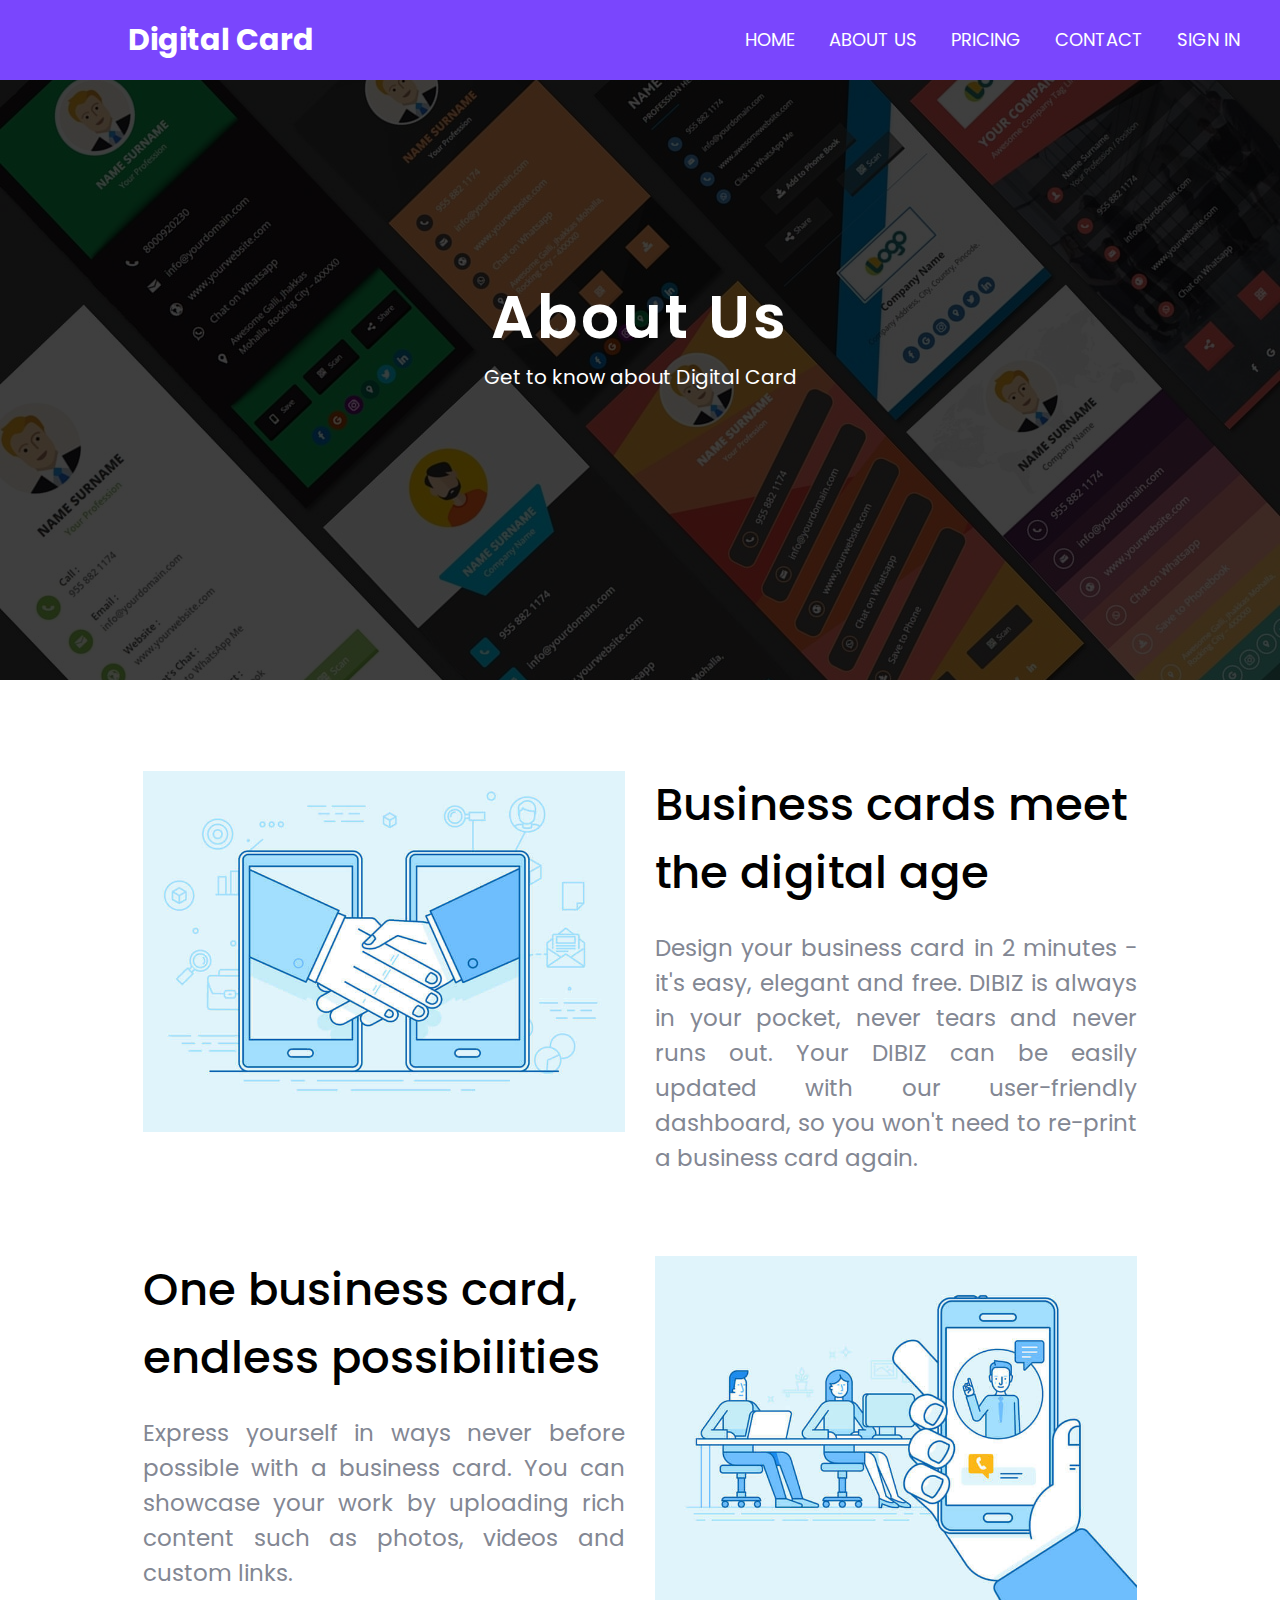
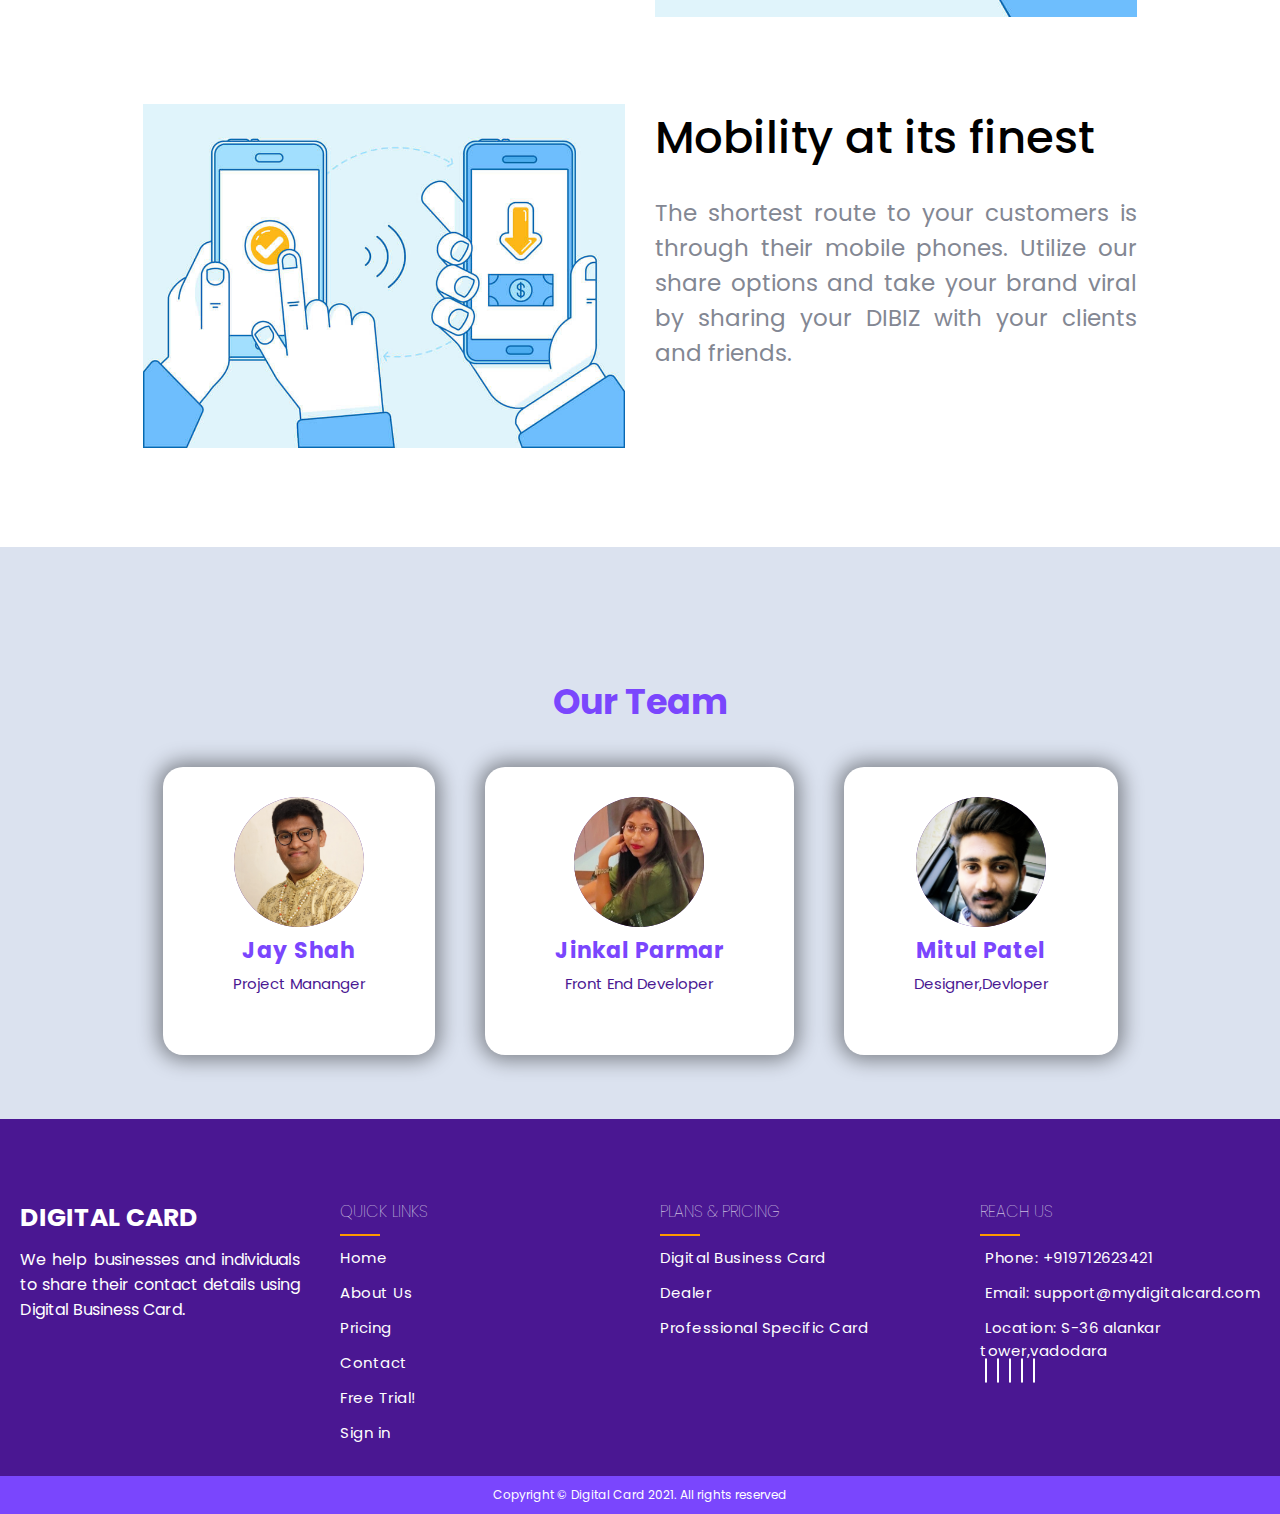
<file: about.html>
<!DOCTYPE html>
<html lang="en">

    <head>
        <meta charset="UTF-8">
        <meta http-equiv="X-UA-Compatible" content="IE=edge">
        <meta name="viewport" content="width=device-width, initial-scale=1.0">
        <title>About us</title>
        <link rel="stylesheet" href="https://unpkg.com/aos@next/dist/aos.css" />
        <link rel="icon" href="Image/digital.jpg">
        <link rel="stylesheet" href="css/about.css">
        <link rel="stylesheet" href="https://cdnjs.cloudflare.com/ajax/libs/font-awesome/5.15.2/css/all.min.css"
            integrity="sha512-HK5fgLBL+xu6dm/Ii3z4xhlSUyZgTT9tuc/hSrtw6uzJOvgRr2a9jyxxT1ely+B+xFAmJKVSTbpM/CuL7qxO8w=="
            crossorigin="anonymous" />
        <link rel="preconnect" href="https://fonts.gstatic.com">
        <link href="https://fonts.googleapis.com/css2?family=Poppins:wght@400;700&display=swap" rel="stylesheet">
    </head>

    <body>
        <div class="wrap">
            <section class="navbar" id="Nav">
                <div class="navigation">
                    <nav>
                        <div>
                            <input type="checkbox" id="check">
                            <label for="check">
                                <i class="fas fa-bars" id="btn"></i>
                                <i class="fas fa-times" id="cancel"></i>
                            </label>
                            <h2>Digital Card</h2>
                            <ul>
                                <li><a href="index.html">Home</a></li>
                                <li><a href="about.html">About us</a></li>
                                <li><a href="pricing.html">Pricing</a></li>
                                <li><a href="contact.html">Contact</a></li>
                                <li><a href="signin.html" target="_blank">Sign in</a></li>
                            </ul>
                            </nav>
                    </nav>
                </div>
            </section>
            <section>
                <div class="about_banner">
                    <div class="about_opacity">
                        <div class="about_details">
                            <div class="container">
                                <h2>About Us</h2>
                                <p>Get to know about Digital Card</p>
                            </div>
                        </div>
                    </div>
                </div>
            </section>
            <!--scroll top  -->
            <section>
                <a href="#" class="scrolltop" id="scroll-top">
                    <i class="fas fa-arrow-up scrolltop__icon"></i>
                </a>
            </section>
<!----------------------------------------------------about us------------------------------------------------>
<section>
    <div class="about">
        <div class="container">
            <div class="about_row">
                <div class="about_col1">
                    <img src="Image/feature1.jpg" alt="">
                </div>
                <div class="about_col1">
                    <h2>Business cards meet
                        the digital age</h2>
                    <p>Design your business card in 2 minutes - it's easy, elegant and free. DIBIZ is always in your
                        pocket, never tears and never runs out. Your DIBIZ can be easily updated with our
                        user-friendly dashboard, so you won't need to re-print a business card again.</p>
                </div>
            </div>
            <div class="about_row">

                <div class="about_col1">
                    <h2>One business card,
                        endless possibilities</h2>
                    <p>Express yourself in ways never before possible with a business card. You can showcase your
                        work by uploading rich content such as photos, videos and custom links.</p>
                </div>
                <div class="about_col1">
                    <img src="Image/feature2.jpg" alt="">
                </div>
            </div>
            <div class="about_row">
                <div class="about_col1">
                    <img src="Image/feature3.jpg" alt="">
                </div>
                <div class="about_col1">
                    <h2>Mobility at its finest</h2>
                        <p>The shortest route to your customers is through their mobile phones. Utilize our share
                            options and take your brand viral by sharing your DIBIZ with your clients and friends.
                        </p>
                </div>

            </div>
        </div>
    </div>
</section> 
<!--------------------------------------------------team member--------------------------------------------------->
  <section>
    <div class="abc">
        <h2>Our Team</h2>
        <div class="container3">
            <div class="our-team">
                <div class="pic">
                    <img src="Image/DSC05540.jpg" alt="">
                </div>
                <div class="team-content">
                    <h3 class="title">Jay Shah</h3>
                    <span class="post">Project Mananger</span>
                </div>
                <ul class="social">
                    <li>
                        <a href="#" class="fab fa-facebook"></a>
                    </li>
                    <li>
                        <a href="#" class="fab fa-twitter"></a>
                    </li>
                    <li>
                        <a href="#" class="fab fa-instagram"></a>
                    </li>
                    <li>
                        <a href="#" class="fab fa-linkedin"></a>
                    </li>

                </ul>
            </div>
            <div class="our-team">
                <div class="pic">
                    <img src="Image/JP.jpg" alt="">
                </div>
                <div class="team-content">
                    <h3 class="title">Jinkal Parmar</h3>
                    <span class="post">Front End Developer</span>
                </div>
                <ul class="social">
                    <li>
                        <a href="#" class="fab fa-facebook"></a>
                    </li>
                    <li>
                        <a href="#" class="fab fa-twitter"></a>
                    </li>
                    <li>
                        <a href="#" class="fab fa-instagram"></a>
                    </li>
                    <li>
                        <a href="#" class="fab fa-linkedin"></a>
                    </li>

                </ul>
            </div>
            <div class="our-team">
                <div class="pic">
                    <img src="Image/IMG_20180228_111511_540.jpg" alt="">
                </div>
                <div class="team-content">
                    <h3 class="title">Mitul Patel</h3>
                    <span class="post">Designer,Devloper</span>
                </div>
                <ul class="social">
                    <li>
                        <a href="#" class="fab fa-facebook"></a>
                    </li>
                    <li>
                        <a href="#" class="fab fa-twitter"></a>
                    </li>
                    <li>
                        <a href="#" class="fab fa-instagram"></a>
                    </li>
                    <li>
                        <a href="#" class="fab fa-linkedin"></a>
                    </li>

                </ul>
            </div>
        </div>
    </div>
</section>

<!----------------------------------------------------footer--------------------------------------------------->
<section>
    <div class="footer">
        <div class="inner-footer">
            <div class="footer-items">
                <h1>Digital Card</h1>
                <p>We help businesses and individuals to share
                    their contact details using Digital Business
                    Card.</p>
            </div>
            <div class="footer-items">
                <h2>Quick Links</h2>
                <div class="border"></div>
                <ul>
                    <a href="">
                        <li>Home</li>
                    </a>
                    <a href="">
                        <li>About Us</li>
                    </a>
                    <a href="">
                        <li>Pricing</li>
                    </a>
                    <a href="">
                        <li>Contact</li>
                    </a>
                    <a href="">
                        <li>Free Trial!</li>
                    </a>
                    <a href="">
                        <li>Sign in</li>
                    </a>
                </ul>
            </div>
            <div class="footer-items">
                <h2>Plans & Pricing</h2>
                <div class="border"></div>
                <ul>
                    <a href="">
                        <li>Digital Business Card</li>
                    </a>
                    <a href="">
                        <li>Dealer</li>
                    </a>
                    <a href="">
                        <li>Professional Specific Card</li>
                    </a>
                </ul>
            </div>
            <div class="footer-items">
                <h2>Reach Us</h2>
                <div class="border"></div>
                <ul>
                    <li><span class="sp5"><i class="fas fa-phone-alt"></i></span>Phone:
                        +919712623421</li>
                    <li><span class="sp5"><i class="fas fa-envelope"></i></span>Email:
                        support@mydigitalcard.com</li>
                    <li><span class="sp5"><i class="fas fa-map-marked-alt"></i></span>Location:
                        S-36 alankar tower,vadodara</li>
                </ul>
                <div class="social-media">
                    <a href="#" target="_blank"><i class="fab
                                    fa-youtube"></i></a>
                    <a href="#" target="_blank"><i class="fab
                                    fa-whatsapp"></i></a>
                    <a href="#" target="_blank"><i class="fab
                                    fa-facebook-f"></i></a>
                    <a href="#" target="_blank"><i class="fab
                                    fa-instagram"></i></a>
                    <a href="#" target="_blank"><i class="fab
                                    fa-linkedin-in"></i></a>
                </div>
            </div>
        </div>
        <footer class="footer-bottom">
            Copyright &copy; Digital Card 2021. All rights
            reserved
        </footer>
    </div>
</section>  
        </div>
        <script src="script.js"></script>
        <script src="nav.js"></script>
    </body>

</html>
</file>
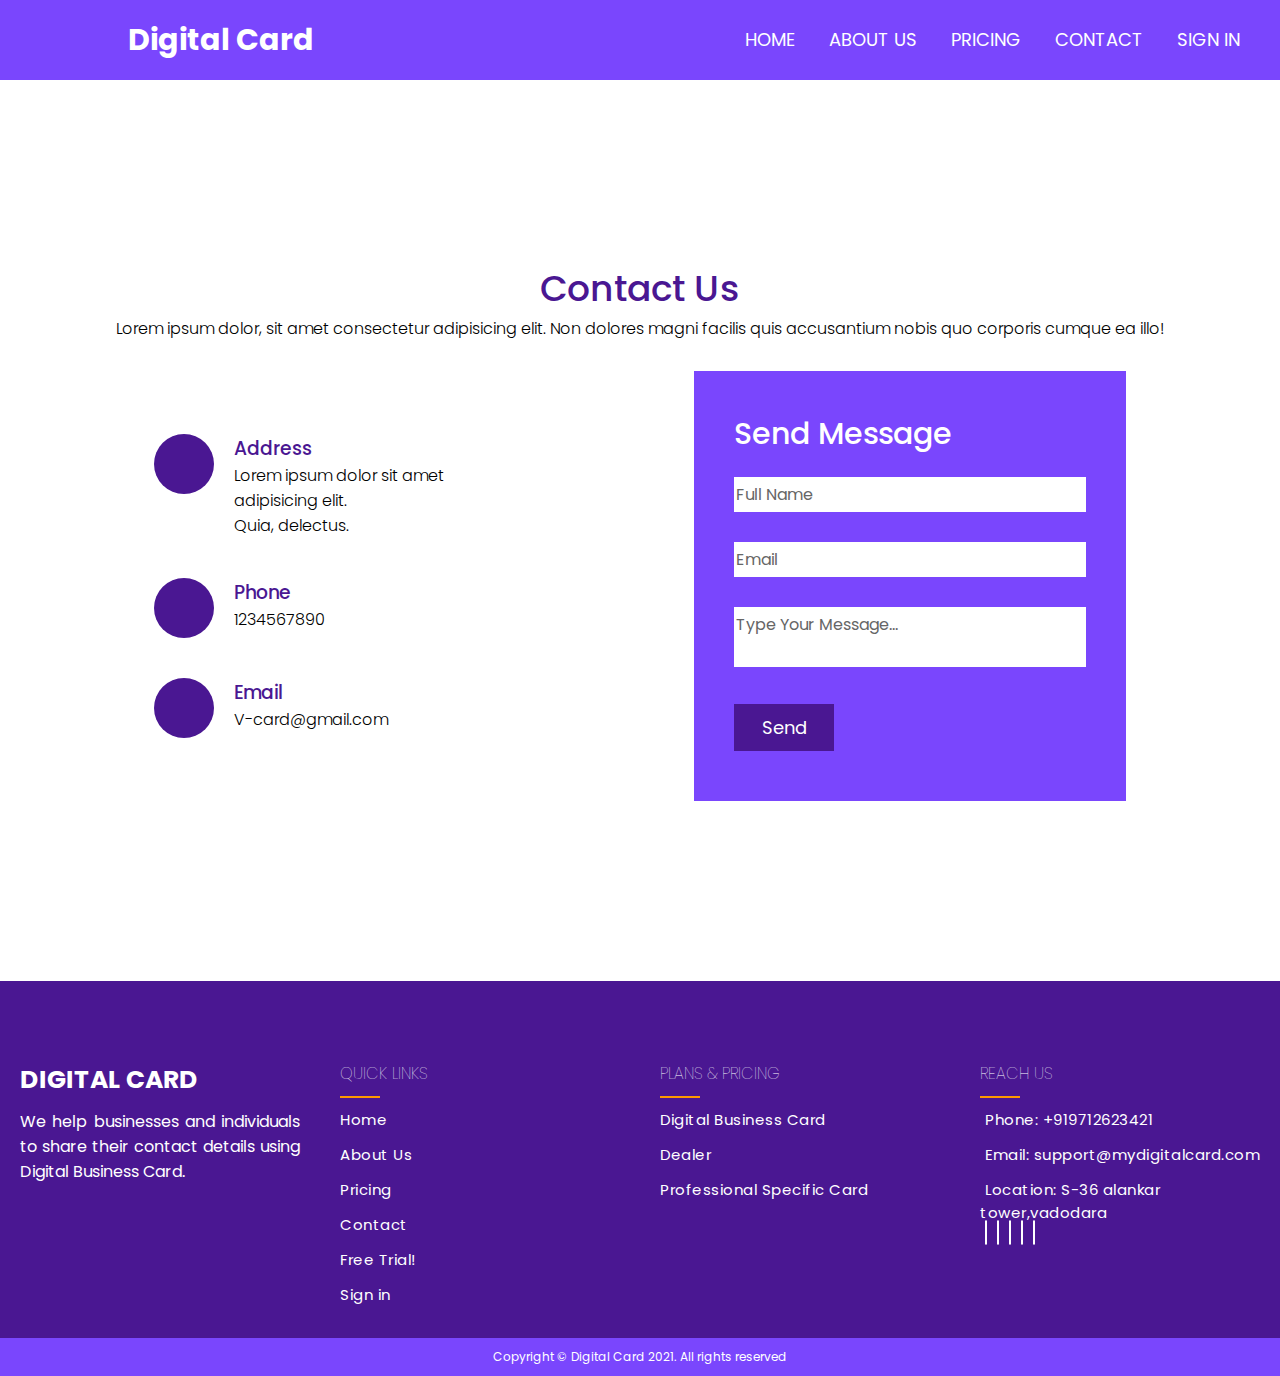
<file: contact.html>
<!DOCTYPE html>
<html lang="en">
<head>
    <meta charset="UTF-8">
    <meta http-equiv="X-UA-Compatible" content="IE=edge">
    <meta name="viewport" content="width=device-width, initial-scale=1.0">
    <title>Contact us</title>
    <link rel="stylesheet" href="https://unpkg.com/aos@next/dist/aos.css" />
    <link rel="icon" href="Image/digital.jpg">
    <link rel="stylesheet" href="css/contact.css">
    <link rel="stylesheet" href="https://cdnjs.cloudflare.com/ajax/libs/font-awesome/5.15.2/css/all.min.css"
        integrity="sha512-HK5fgLBL+xu6dm/Ii3z4xhlSUyZgTT9tuc/hSrtw6uzJOvgRr2a9jyxxT1ely+B+xFAmJKVSTbpM/CuL7qxO8w=="
        crossorigin="anonymous" />
    <link rel="preconnect" href="https://fonts.gstatic.com">
    <link href="https://fonts.googleapis.com/css2?family=Poppins:wght@400;700&display=swap" rel="stylesheet">
</head>
<body>
    <div class="wrap">
        <section class="navbar" id="Nav">
            <div class="navigation">
                <nav>
                    <div>
                        <input type="checkbox" id="check">
                        <label for="check">
                            <i class="fas fa-bars" id="btn"></i>
                            <i class="fas fa-times" id="cancel"></i>
                        </label>
                        <h2>Digital Card</h2>
                        <ul>
                            <li><a href="index.html">Home</a></li>
                            <li><a href="about.html">About us</a></li>
                            <li><a href="pricing.html">Pricing</a></li>
                            <li><a href="contact.html">Contact</a></li>
                            <li><a href="signin.html" target="_blank">Sign in</a></li>
                        </ul>
                </nav>
            </div>
        </section>
<!------------------------------------------------------------contact Form------------------------------------------>
<section class="contact">
    <div class="content">
        <h2>Contact Us</h2>
        <p>Lorem ipsum dolor, sit amet consectetur adipisicing elit. Non dolores magni facilis quis accusantium nobis quo corporis cumque ea illo!</p>
    </div>
    <div class="container4">
        <div class="contactInfo">
            <div class="box2">
                <div class="icon"><i class="fas fa-map-marker-alt" aria-hidden="true"></i></div>
                <div class="text">
                    <h3>Address</h3>
                    <p>Lorem ipsum dolor sit amet<br> adipisicing elit.<br> Quia, delectus.</p>
                </div>
            </div>
            <div class="box2">
                <div class="icon"><i class="fas fa-mobile-alt" aria-hidden="true"></i></div>
                <div class="text">
                    <h3>Phone</h3>
                    <p>1234567890</p>
                </div>
            </div>
            <div class="box2">
                <div class="icon"><i class="fas fa-envelope" aria-hidden="true"></i></div>
                <div class="text">
                    <h3>Email</h3>
                    <p>V-card@gmail.com</p>
                </div>
            </div>
        </div>
        <div class="contactForm">
            <form>
                <h2>Send Message</h2>
                <div class="inputBox">
                    <input type="text" name="" required="required">
                    <span>Full Name</span>
                </div>
                <div class="inputBox">
                    <input type="text" name="" required="required">
                    <span>Email</span>
                </div>
                <div class="inputBox">
                    <textarea required="required"></textarea>
                    <span>Type Your Message...</span>
                </div>
                <div class="inputBox">
                    <input type="submit" name="" value="Send">

                </div>
            </form>
        </div>
    </div>
</section>
 <!--scroll top  -->
 <section>
    <a href="#" class="scrolltop" id="scroll-top">
        <i class="fas fa-arrow-up scrolltop__icon"></i>
    </a>
</section>

<!------------------------------------------------------------Footer------------------------------------------------>
<section>
    <div class="footer">
        <div class="inner-footer">
            <div class="footer-items">
                <h1>Digital Card</h1>
                <p>We help businesses and individuals to share
                    their contact details using Digital Business
                    Card.</p>
            </div>
            <div class="footer-items">
                <h2>Quick Links</h2>
                <div class="border"></div>
                <ul>
                    <a href="">
                        <li>Home</li>
                    </a>
                    <a href="">
                        <li>About Us</li>
                    </a>
                    <a href="">
                        <li>Pricing</li>
                    </a>
                    <a href="">
                        <li>Contact</li>
                    </a>
                    <a href="">
                        <li>Free Trial!</li>
                    </a>
                    <a href="">
                        <li>Sign in</li>
                    </a>
                </ul>
            </div>
            <div class="footer-items">
                <h2>Plans & Pricing</h2>
                <div class="border"></div>
                <ul>
                    <a href="">
                        <li>Digital Business Card</li>
                    </a>
                    <a href="">
                        <li>Dealer</li>
                    </a>
                    <a href="">
                        <li>Professional Specific Card</li>
                    </a>
                </ul>
            </div>
            <div class="footer-items">
                <h2>Reach Us</h2>
                <div class="border"></div>
                <ul>
                    <li><span class="sp5"><i class="fas fa-phone-alt"></i></span>Phone:
                        +919712623421</li>
                    <li><span class="sp5"><i class="fas fa-envelope"></i></span>Email:
                        support@mydigitalcard.com</li>
                    <li><span class="sp5"><i class="fas fa-map-marked-alt"></i></span>Location:
                        S-36 alankar tower,vadodara</li>
                </ul>
                <div class="social-media">
                    <a href="#" target="_blank"><i class="fab
                                    fa-youtube"></i></a>
                    <a href="#" target="_blank"><i class="fab
                                    fa-whatsapp"></i></a>
                    <a href="#" target="_blank"><i class="fab
                                    fa-facebook-f"></i></a>
                    <a href="#" target="_blank"><i class="fab
                                    fa-instagram"></i></a>
                    <a href="#" target="_blank"><i class="fab
                                    fa-linkedin-in"></i></a>
                </div>
            </div>
        </div>
        <footer class="footer-bottom">
            Copyright &copy; Digital Card 2021. All rights reserved
        </footer>
    </div>
</section>  
    </div>
    <script src="nav.js"></script>
    <script src="script.js"></script>
</body>
</html>
</file>
<file: css/about.css>
* {
    margin: 0;
    padding: 0;
    box-sizing: border-box;
    font-family: 'Poppins', sans-serif;
}

html {
    scroll-behavior: smooth;
}

body {
    font-family: 'Poppins', sans-serif;
}

.container {
    width: 80%;
    margin: auto;
}

.navbar {
    position: sticky;
    top: 0;
    bottom: -14%;
    z-index: 15;
}

.navigation nav {

    height: 80px;
    background: #7A46FD;
    width: 100%;
}

nav h2 {
    font-size: 30px;
    position: absolute;
    top: 17px;
    left: 10%;
    color: white;
}

nav ul {
    float: right;
    margin-right: 25px;
}

nav ul li {
    display: inline-block;
    list-style-type: none;
    line-height: 80px;
    margin: 0 15px;
}

nav ul li a {
    text-decoration: none;
    color: white;
    padding: 5px 0;
    font-size: 18px;
    text-transform: uppercase;
    position: relative;
}

nav ul li a::before {
    content: '';
    position: absolute;
    left: 0;
    bottom: 0px;
    height: 2px;
    width: 100%;
    background: white;
    transform: scaleX(0);
    transform-origin: right;
    transition: transform .4s linear;
}

nav ul li a:hover::before {
    transform: scaleX(1);
    transform-origin: left;
}

label #btn,
label #cancel {
    color: white;
    font-size: 30px;
    float: right;
    line-height: 80px;
    margin-right: 40px;
    cursor: pointer;
    display: none;
}

#check {
    display: none;
}

/*Media*/
@media (max-width: 1118px) {
    nav h2 {
        left: 10%;
    }
}

@media (max-width: 944px) {
    nav h2 {
        font-size: 30px;
        left: 6%;
        top: 20px;
    }

    nav ul li a {
        font-size: 17px;
    }
}

@media (max-width: 860px) {
    label #btn {
        display: block;
    }

  nav ul {
        position: fixed;
        width: 100%;
        height: 100vh;
        background: #7A46FD;
        top: 80px;
        left: -100%;
        text-align: center;
        transition: all .5s;
    }

    nav ul li {
        display: block;
        margin: 50px 0;
        line-height: 30px;
    }

    nav ul li a {
        font-size: 20px;
    }

    #check:checked~ul {
        left: 0;
    }

    #check:checked~label #btn {
        display: none;
    }

    #check:checked~label #cancel {
        display: block;
    }
}
/*-----------------------------------------------------------------------------------------------------------*/
.about{
    padding-top: 2%;
    padding-bottom: 6%;
    background-color: #FFFFFF;
}
.about_row{
    display: grid;
    grid-template-columns: repeat(auto-fit,minmax(280px,1fr));
    padding-top: 50px;
}
.about_col1{
    padding: 10px;
    margin: 5px;
    color: black;
}
.about_col1 img{
    width: 100%;
}
.about_col1 h2{
    font-size: 45px;
    margin-bottom: 5%;
    font-weight: 500;
}
.about_col1 p{
    font-size: 23px;
    line-height: 35px;
    text-align: justify;
    color: #838793;
}
/*--------------------------------------------------About us-------------------------------------------------*/
.about_banner{
    width: 100%;
    height: 600px;
    background: url('../Image/digi banner.jpg'), no-repeat;
    background-position: center;
    background-size: cover;
}
.about_opacity{
    width: inherit;
    height: inherit;
    background-color: rgba(0, 0, 0, 0.753);
}
.about_details{
   color: white;
   padding-top: 15%;
   text-align: center;
}
.about_details h2{
   font-size: 60px;
   font-weight: 600;
   letter-spacing: 3px;
}
.about_details p{
   font-size: 20px;
}
@media only screen and (max-width: 1030px){
    .about_details{
        color: white;
        padding-top: 20%;
     }
}
@media only screen and (max-width: 770px){
    .about_details{
        color: white;
        padding-top: 25%;
     }
}
@media only screen and (max-width: 430px){
    .about_details{
        color: white;
        padding-top: 45%;
     }
}
@media only screen and (max-width: 380px){
    .about_details{
        text-align: center;
        color: white;
        padding-top: 55%;
     }
     .about_details h2{
        font-size: 50px;
        font-weight: 600;
        letter-spacing: 3px;
     }
     .about_details p{
        font-size: 18px;
     }
}
/* ------------------------------------------------team member --------------------------------------------------*/
.abc {
    padding: 5% 0 5% 0;
    box-sizing: border-box;
    font-family: sans-serif;
    background-color: #dbe2ef;
}

.abc h2 {
    text-align: center;
    color: #7A46FD;
    font-size: 35px;
    padding-top: 5%;
}

.container3 {
    display: flex;
    align-items: center;
    justify-content: center;
    width: 80%;
    margin: auto;
    margin-top: 3%;
}
.our-team {
    background-color: white;
    text-align: center;
    border-radius: 20px;
    box-shadow: 0px 0px 20px 5px rgba(0, 0, 0, 0.425);
    overflow: hidden;
    position: relative;
    margin: 0px 25px;
    padding: 30px 70px;
}

.our-team .pic {
    display: inline-block;
    width: 130px;
    height: 130px;
    margin-bottom: 0px;
    z-index: 1;
    position: relative;
}

.our-team .pic::before {
    content: "";
    width: 100%;
    height: 0;
    border-radius: 50%;
    background: #4a1792;
    position: absolute;
    bottom: 135%;
    right: 0;
    left: 0;
    opacity: 0.2;
    transform: scale(3);
    transition: all 0.3s linear 0s;
}

.our-team:hover .pic::before {
    height: 100%;
}

.our-team .pic::after {
    content: "";
    width: 100%;
    height: 100%;
    border-radius: 50%;
    background: #4a1792;
    position: absolute;
    left: 0;
    top: 0;
    z-index: -1;
}

.our-team .pic img {
    width: 100%;
    height: 130px;
    /* height: auto; */
    border-radius: 50%;
    transform: scale(1);
    transition: all 0.9s ease 0s;
}

.our-team:hover .pic img {
    box-shadow: 0 0 0 14px rgb(233, 224, 224);
    transform: scale(0.7);
}

.our-team .team-content {
    margin-bottom: 30px;
}

.our-team .title {
    font-size: 22px;
    font-weight: 700;
    color: #7A46FD;
    letter-spacing: 1px;
    margin-bottom: 5px;
}

.our-team .post {
    display: block;
    font-size: 15px;
    color: #4a1792;
}

.our-team .social {
    width: 100%;
    padding: 0;
    margin: 0;
    background: #4a1792;
    position: absolute;
    bottom: -100px;
    left: 0;
    transition: all 0.5s ease 0s;
}

.our-team:hover .social {
    bottom: 0;
}

.our-team .social li {
    display: inline-block;
}

.our-team .social li a {
    text-decoration: none;
    display: block;
    padding: 10px;
    font-size: 17px;
    color: #fff;
    transition: all 0.3s ease 0s;
}

.our-team .social li a:hover {
    color: #1785eb;
    background: #f7f5ec;
}

@media only screen and (max-width:720px) {
    .container3 {
        flex-direction: column;
    }
    .our-team {
        width: 80%;
        margin-top: 30px;
    }
}

@media only screen and (max-width:1040px) {
    .our-team {
        margin: 0px 11px;
        padding: 30px 60px;
    }
}

@media only screen and (max-width:768px) {
    .our-team {
        margin: 0px 7px;
        padding: 30px 25px;
    }
}

@media only screen and (max-width:426px) {
    .our-team {
        margin-top: 30px;
    }
}
/* ---------------------------------------------scroll top--------------------------------------------------- */
.scrolltop{
    position: fixed;
    right: 10px;
    bottom: -20%;
    display: flex;
    justify-content: center;
    align-items: center;
    padding: .3rem;
    background: #7A46FD;
    border-radius: 5px;
    transition: .4s;
    visibility: hidden;
    z-index: 25;
  }
  
  .scrolltop:hover{
    background-color: tomato;
  }
  
  .scrolltop__icon{
    font-size: 30px;
  color: white;
  }
  
  .show-scroll{
    visibility: visible;
    bottom: 1.5rem;
  }
/*--------------------------------------------------footer-------------------------------------------------------*/
.footer{
    width: 100%;
    background-color: #4a1792;
    display: block;
}
.inner-footer{
    display: grid;
    grid-template-columns: repeat(auto-fit,minmax(300px,1fr));
    padding-top: 50px;
}
.footer-items{
    padding: 20px;
}
.footer-items h1{
    padding: 10px 0;
    font-size: 25px;
    color: #fff;
    text-transform: uppercase;
}
.footer-items p{
    color: #fff;
    font-size: 16px;
    text-align: justify;
    line-height: 25px;
}
.footer-items h2{
    margin: 10px 0;
    color: #fff;
    font-size: 16px;
    font-weight: lighter;
    text-transform: uppercase;
}
.border{
    height: 2px;
    width: 40px;
    background: #ff9800;
}
.footer-items ul{
    list-style: none;
    color: #fff;
    font-size: 15px;
    letter-spacing: 0.5px;
}
.footer-items ul a{
    text-decoration: none;
    outline: none;
    color: #fff;
    transition: 0.3s;
}
.footer-items ul a:hover{
    color: #ff9800;
}
.footer-items ul li{
    margin: 10px 0;
    height: 25px;
}
.social-media i{
    height: 40px;
    width: 40px;
    margin: 20px 5px;
    text-align: center;
    line-height: 40px;
    color: #fff;
    border-radius: 50px;
    border: 1px solid #fff;
    transition: 0.3s;
}
.social-media a i:hover{
    background: #7A46FD;
}
.footer-bottom{
    padding: 10px;
    background: #7A46FD;
    color: #fff;
    font-size: 12px;
    text-align: center;
}
.sp5 i{
    padding-right: 5px;
}
@media only screen and (max-width: 330px)
{
    .footer-items{
        padding: 9px;
    }
}
</file>
<file: css/contact.css>
* {
    margin: 0;
    padding: 0;
    box-sizing: border-box;
    font-family: 'Poppins', sans-serif;
}

html {
    scroll-behavior: smooth;
}

body {
    font-family: 'Poppins', sans-serif;
}

.container {
    width: 80%;
    margin: auto;
}

.navbar {
    position: sticky;
    top: 0;
    bottom: -14%;
    z-index: 15;
}

.navigation nav {

    height: 80px;
    background: #7A46FD;
    width: 100%;
}

nav h2 {
    font-size: 30px;
    position: absolute;
    top: 17px;
    left: 10%;
    color: white;
}

nav ul {
    float: right;
    margin-right: 25px;
}

nav ul li {
    display: inline-block;
    list-style-type: none;
    line-height: 80px;
    margin: 0 15px;
}

nav ul li a {
    text-decoration: none;
    color: white;
    padding: 5px 0;
    font-size: 18px;
    text-transform: uppercase;
    position: relative;
}

nav ul li a::before {
    content: '';
    position: absolute;
    left: 0;
    bottom: 0px;
    height: 2px;
    width: 100%;
    background: white;
    transform: scaleX(0);
    transform-origin: right;
    transition: transform .4s linear;
}

nav ul li a:hover::before {
    transform: scaleX(1);
    transform-origin: left;
}

label #btn,
label #cancel {
    color: white;
    font-size: 30px;
    float: right;
    line-height: 80px;
    margin-right: 40px;
    cursor: pointer;
    display: none;
}

#check {
    display: none;
}

/*Media*/
@media (max-width: 1118px) {
    nav h2 {
        left: 10%;
    }
}

@media (max-width: 944px) {
    nav h2 {
        font-size: 30px;
        left: 6%;
        top: 20px;
    }

    nav ul li a {
        font-size: 17px;
    }
}

@media (max-width: 860px) {
    label #btn {
        display: block;
    }

  nav ul {
        position: fixed;
        width: 100%;
        height: 100vh;
        background: #7A46FD;
        top: 80px;
        left: -100%;
        text-align: center;
        transition: all .5s;
    }

    nav ul li {
        display: block;
        margin: 50px 0;
        line-height: 30px;
    }

    nav ul li a {
        font-size: 20px;
    }

    #check:checked~ul {
        left: 0;
    }

    #check:checked~label #btn {
        display: none;
    }

    #check:checked~label #cancel {
        display: block;
    }
}
/*--------------------------------------------------contact form-------------------------------------------------*/
.contact {
    position: relative;
    min-height: 100vh;
    padding: 50px 100px;
    display: flex;
    justify-content: center;
    align-items: center;
    flex-direction: column;
    width: 100%;
}

.contact .content {
    min-width: 100%;
    text-align: center;
}

.contact .content h2 {
    font-size: 36px;
    font-weight: 500;
    color: #4a1792;
}

.contact .content p {
    font-weight: 300;
    color: black;
}

.container4 {
    width: 100%;
    display: flex;
    justify-content: center;
    align-items: center;
    margin-top: 30px;
}

.container4 .contactInfo {
    width: 50%;
    display: flex;
    flex-direction: column;
}

.container4 .contactInfo .box2 {
    position: relative;
    padding: 20px 0;
    display: flex;
}

.container4 .contactInfo .box2 .icon {
    min-width: 60px;
    height: 60px;
    background-color: #4a1792;
    display: flex;
    justify-content: center;
    align-items: center;
    border-radius: 50%;
    font-size: 22px;
    color: #fff;
}

.container4 .contactInfo .box2 .text {
    display: flex;
    margin-left: 20px;
    font-size: 16px;
    color: black;
    flex-direction: column;
    font-weight: 300;
}

.container4 .contactInfo .box2 .text h3 {
    font-weight: 500;
    color: #4a1792;
}

.contactForm {
    width: 40%;
    padding: 40px;
    background-color: #7A46FD;
}

.contactForm h2 {
    font-size: 30px;
    color: #fff;
    font-weight: 500;
}

.contactForm .inputBox {
    position: relative;
    width: 100%;
    margin-top: 10px;
}

.contactForm .inputBox input,
.contactForm .inputBox textarea {
    width: 100%;
    padding: 5px 0;
    font-size: 16px;
    margin: 10px 0;
    border: none;
    /* border-bottom: 2px solid #333; */
    outline: none;
    resize: none;
}

.contactForm .inputBox span {
    position: absolute;
    left: 0;
    padding: 5px 2px;
    font-size: 16px;
    margin: 10px 0;
    pointer-events: none;
    transition: 0.5s;
    color: #666;
}

.contactForm .inputBox input:focus~span,
.contactForm .inputBox input:valid~span,
.contactForm .inputBox textarea:focus~span,
.contactForm .inputBox textarea:valid~span {
    color: #fff;
    font-size: 12px;
    transform: translateY(-30px);
}

.contactForm .inputBox input[type="submit"] {
    width: 100px;
    background: #4a1792;
    color: white;
    border: none;
    cursor: pointer;
    padding: 10px;
    font-size: 18px;
}

@media only screen and (max-width:576px) {
    .container4 .contactInfo {
        width: 100%;
    }
    .contactForm {
        width: 100%;
    }
}

@media only screen and (max-width:768px) {
    .contactForm {
        width: 100%;
    }
}

@media only screen and (max-width: 991px) {
    .contact {
        padding: 50px;
    }
    .container4 {
        flex-direction: column;
    }
    .container4 .contactInfo {
        margin-bottom: 40px;
    }
    .container4 .contactInfo .contactForm {
        width: 100%;
    }
}
/* ---------------------------------------------scroll top--------------------------------------------------- */
.scrolltop{
    position: fixed;
    right: 10px;
    bottom: -20%;
    display: flex;
    justify-content: center;
    align-items: center;
    padding: .3rem;
    background: #7A46FD;
    border-radius: 5px;
    transition: .4s;
    visibility: hidden;
    z-index: 25;
  }
  
  .scrolltop:hover{
    background-color: tomato;
  }
  
  .scrolltop__icon{
    font-size: 30px;
  color: white;
  }
  
  .show-scroll{
    visibility: visible;
    bottom: 1.5rem;
  }
/*--------------------------------------------------footer-------------------------------------------------------*/
.footer{
    width: 100%;
    background-color: #4a1792;
    display: block;
}
.inner-footer{
    display: grid;
    grid-template-columns: repeat(auto-fit,minmax(300px,1fr));
    padding-top: 50px;
}
.footer-items{
    padding: 20px;
}
.footer-items h1{
    padding: 10px 0;
    font-size: 25px;
    color: #fff;
    text-transform: uppercase;
}
.footer-items p{
    color: #fff;
    font-size: 16px;
    text-align: justify;
    line-height: 25px;
}
.footer-items h2{
    margin: 10px 0;
    color: #fff;
    font-size: 16px;
    font-weight: lighter;
    text-transform: uppercase;
}
.border{
    height: 2px;
    width: 40px;
    background: #ff9800;
}
.footer-items ul{
    list-style: none;
    color: #fff;
    font-size: 15px;
    letter-spacing: 0.5px;
}
.footer-items ul a{
    text-decoration: none;
    outline: none;
    color: #fff;
    transition: 0.3s;
}
.footer-items ul a:hover{
    color: #ff9800;
}
.footer-items ul li{
    margin: 10px 0;
    height: 25px;
}
.social-media i{
    height: 40px;
    width: 40px;
    margin: 20px 5px;
    text-align: center;
    line-height: 40px;
    color: #fff;
    border-radius: 50px;
    border: 1px solid #fff;
    transition: 0.3s;
}
.social-media a i:hover{
    background: #7A46FD;
}
.footer-bottom{
    padding: 10px;
    background: #7A46FD;
    color: #fff;
    font-size: 12px;
    text-align: center;
}
.sp5 i{
    padding-right: 5px;
}
@media only screen and (max-width: 330px)
{
    .footer-items{
        padding: 9px;
    }
}
</file>
